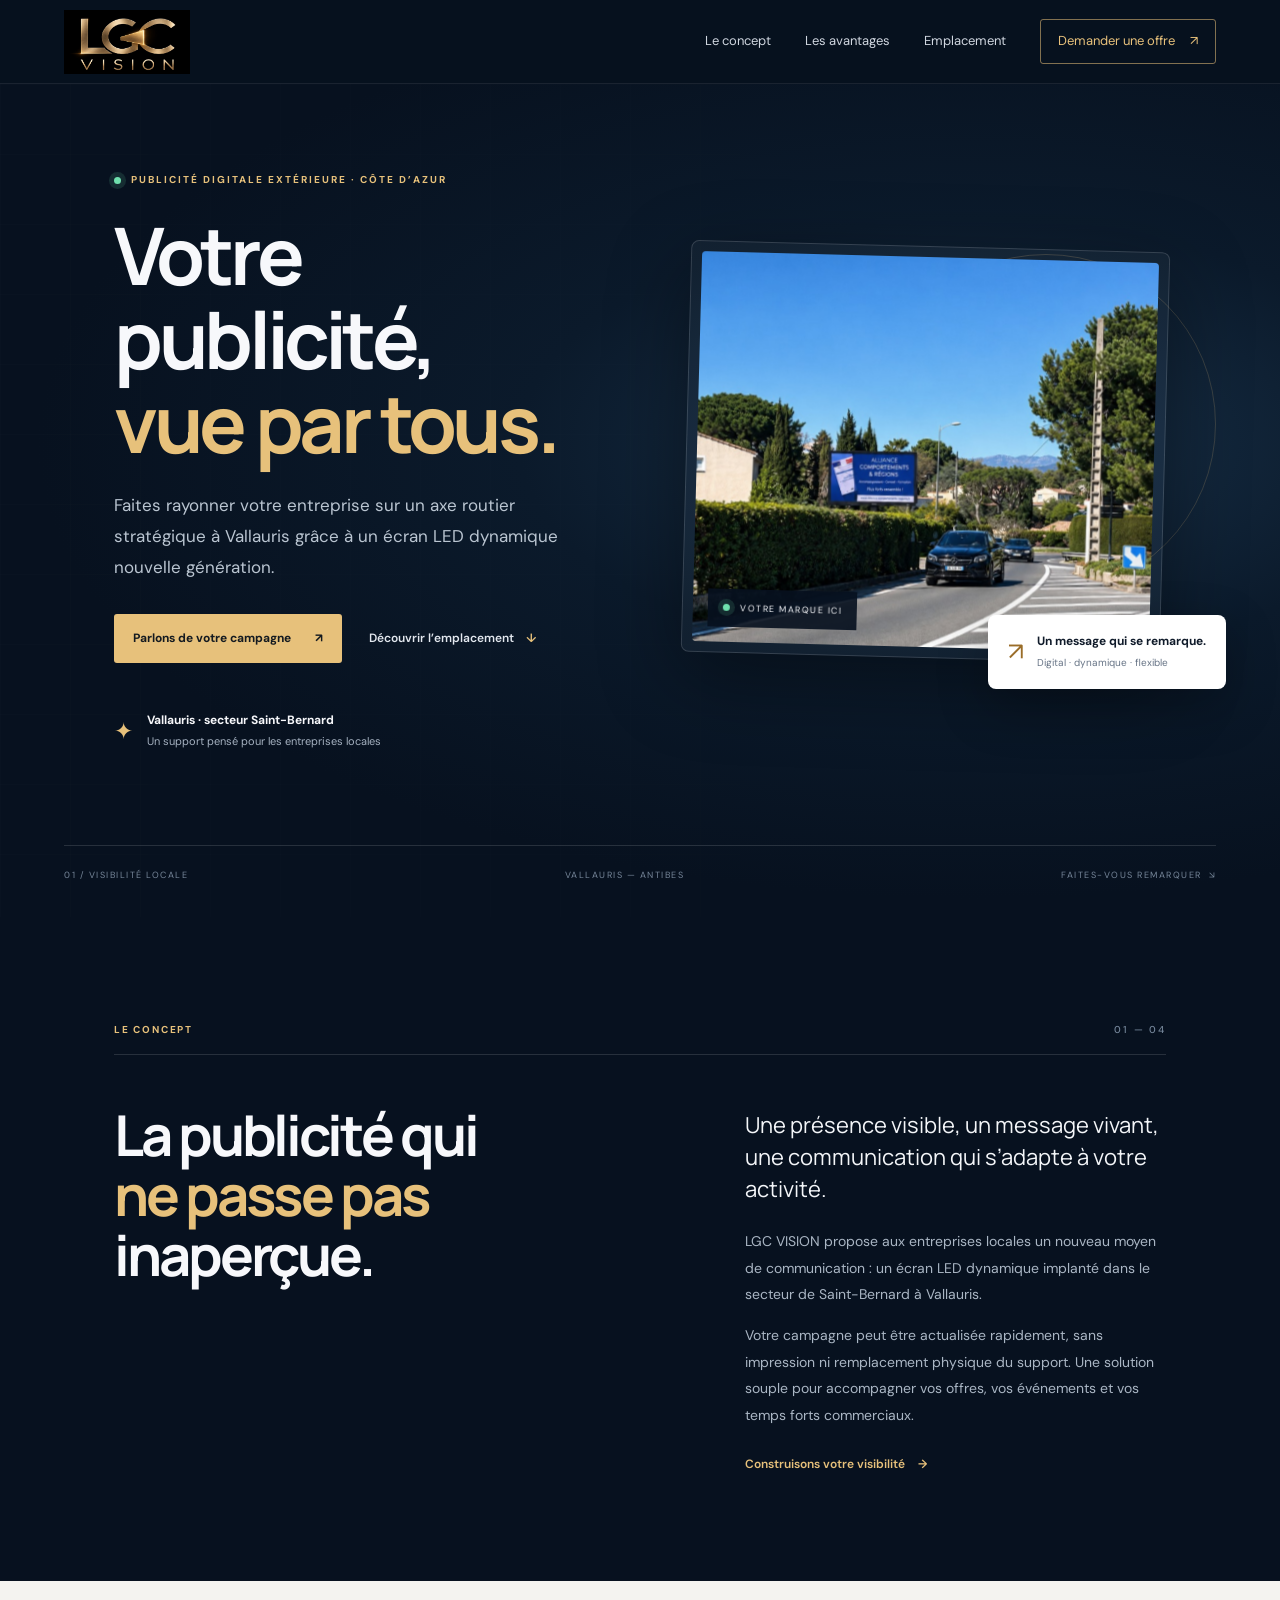
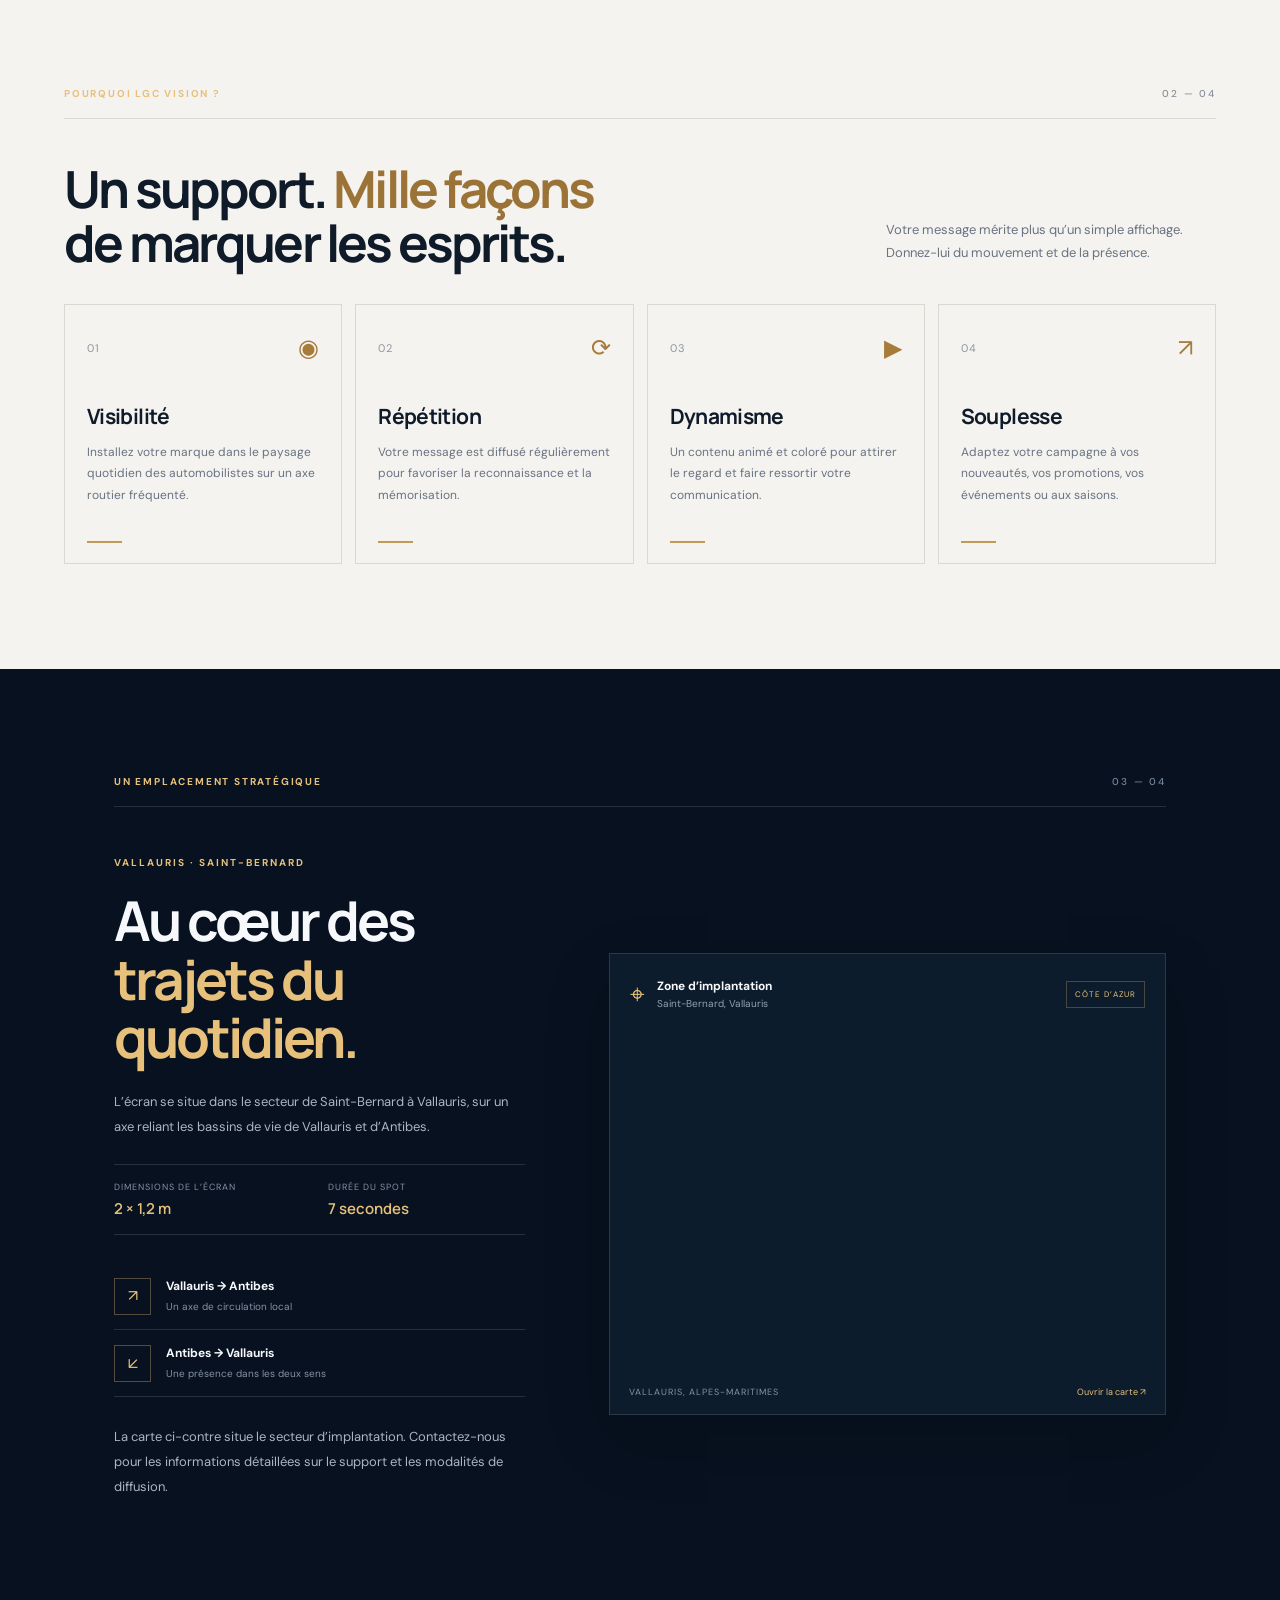
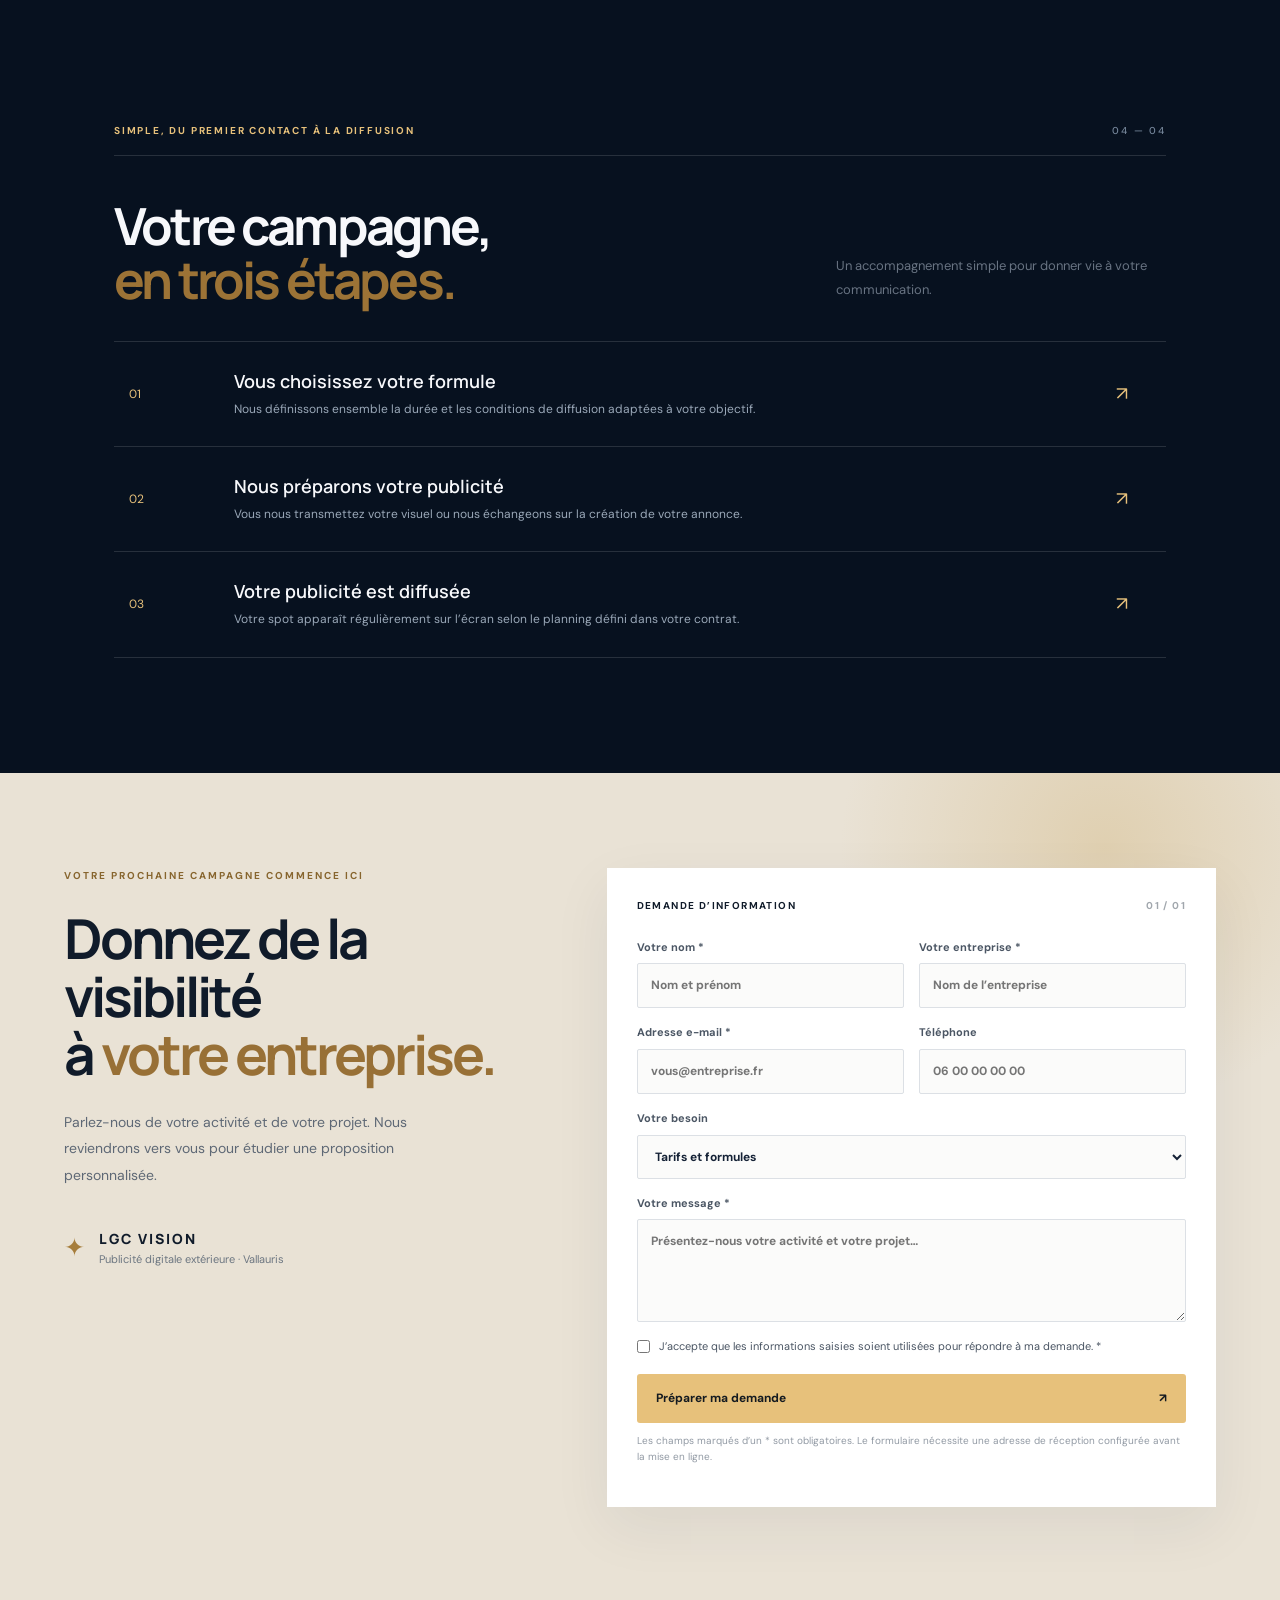
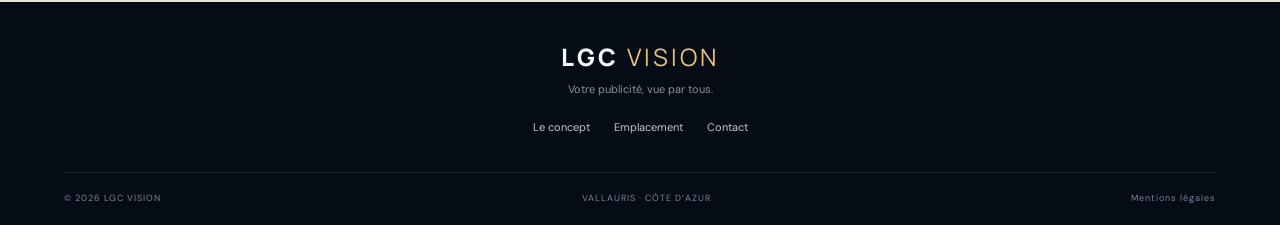
<file: index.html>
<!doctype html>
<html lang="fr">
<head>
  <meta charset="utf-8">
  <meta name="viewport" content="width=device-width, initial-scale=1">
  <meta name="theme-color" content="#07111f">
  <meta name="description" content="LGC VISION propose des espaces publicitaires sur écran LED à Vallauris, secteur Saint-Bernard, pour les entreprises de Vallauris et Antibes.">
  <meta name="robots" content="index, follow">
  <meta name="googlebot" content="index, follow, max-image-preview:large">
  <meta name="author" content="LGC VISION">
  <title>Écran publicitaire LED à Vallauris et Antibes | LGC VISION</title>
  <link rel="canonical" href="https://lgc-vision.fr/">
  <meta property="og:type" content="website">
  <meta property="og:locale" content="fr_FR">
  <meta property="og:site_name" content="LGC VISION">
  <meta property="og:title" content="Écran publicitaire LED à Vallauris et Antibes | LGC VISION">
  <meta property="og:description" content="Gagnez en visibilité sur un écran LED publicitaire à Vallauris, secteur Saint-Bernard, près d’Antibes.">
  <meta property="og:url" content="https://lgc-vision.fr/">
  <meta property="og:image" content="https://lgc-vision.fr/assets/ecran-vallauris.jpg">
  <meta property="og:image:alt" content="Écran publicitaire et axe routier dans le secteur Saint-Bernard à Vallauris">
  <meta name="twitter:card" content="summary_large_image">
  <meta name="twitter:title" content="Écran publicitaire LED à Vallauris et Antibes | LGC VISION">
  <meta name="twitter:description" content="Des espaces publicitaires sur écran LED à Vallauris pour les entreprises locales et du bassin antibois.">
  <meta name="twitter:image" content="https://lgc-vision.fr/assets/ecran-vallauris.jpg">
  <script type="application/ld+json">
  {
    "@context": "https://schema.org",
    "@graph": [
      {
        "@type": "Organization",
        "@id": "https://lgc-vision.fr/#organization",
        "name": "LGC VISION",
        "url": "https://lgc-vision.fr/",
        "logo": "https://lgc-vision.fr/assets/logo-lgc-vision.jpg",
        "description": "Vente d’espaces publicitaires sur écran LED dynamique à Vallauris, secteur Saint-Bernard.",
        "areaServed": [
          { "@type": "City", "name": "Vallauris" },
          { "@type": "City", "name": "Antibes" }
        ]
      },
      {
        "@type": "Service",
        "@id": "https://lgc-vision.fr/#service",
        "name": "Diffusion publicitaire sur écran LED",
        "serviceType": "Affichage publicitaire numérique extérieur",
        "provider": { "@id": "https://lgc-vision.fr/#organization" },
        "areaServed": [
          { "@type": "City", "name": "Vallauris" },
          { "@type": "City", "name": "Antibes" }
        ]
      }
    ]
  }
  </script>
  <link rel="preconnect" href="https://fonts.googleapis.com">
  <link rel="preconnect" href="https://fonts.gstatic.com" crossorigin>
  <link href="https://fonts.googleapis.com/css2?family=DM+Sans:wght@400;500;600;700&family=Manrope:wght@400;500;600;700;800&display=swap" rel="stylesheet">
  <link rel="stylesheet" href="styles.css?v=4">
</head>
<body>
  <header class="site-header">
    <a class="brand" href="#accueil" aria-label="LGC VISION, accueil">
      <img src="assets/logo-lgc-vision.jpg" alt="LGC VISION" class="brand-logo">
    </a>
    <button class="menu-toggle" aria-label="Ouvrir le menu" aria-expanded="false">☰</button>
    <nav class="nav" aria-label="Navigation principale">
      <a href="#concept">Le concept</a><a href="#atouts">Les avantages</a><a href="#emplacement">Emplacement</a><a href="#contact" class="nav-cta">Demander une offre <span>↗</span></a>
    </nav>
  </header>

  <main>
    <section class="hero" id="accueil">
      <div class="hero-grid"></div>
      <div class="hero-content">
        <p class="eyebrow"><span class="pulse"></span> PUBLICITÉ DIGITALE EXTÉRIEURE · CÔTE D’AZUR</p>
        <h1>Votre publicité,<br><span>vue par tous.</span></h1>
        <p class="hero-lead">Faites rayonner votre entreprise sur un axe routier stratégique à Vallauris grâce à un écran LED dynamique nouvelle génération.</p>
        <div class="hero-actions">
          <a class="button button-gold" href="#contact">Parlons de votre campagne <span>↗</span></a>
          <a class="text-link" href="#emplacement">Découvrir l’emplacement <span>↓</span></a>
        </div>
        <div class="hero-proof"><span class="proof-icon">✦</span><span><strong>Vallauris · secteur Saint-Bernard</strong><small>Un support pensé pour les entreprises locales</small></span></div>
      </div>
      <div class="hero-visual">
        <div class="photo-frame"><div class="photo-window" role="button" tabindex="0" aria-haspopup="dialog" aria-controls="imageLightbox" aria-label="Agrandir la photo de l’écran à Vallauris"><img src="assets/ecran-vallauris.jpg" alt="Vue de l’axe routier et de l’environnement de l’écran publicitaire à Vallauris"><img src="assets/ecran-vallauris2.png" alt="" aria-hidden="true" style="opacity:0"></div><div class="photo-label"><span class="live-dot"></span> VOTRE MARQUE ICI</div></div>
        <div class="floating-card"><span class="floating-icon">↗</span><span><strong>Un message qui se remarque.</strong><small>Digital · dynamique · flexible</small></span></div>
        <div class="hero-orbit"></div>
      </div>
      <div class="hero-bottom"><span>01 / VISIBILITÉ LOCALE</span><span>VALLAURIS — ANTIBES</span><span>FAITES-VOUS REMARQUER&nbsp; ↘</span></div>
    </section>

    <dialog class="image-lightbox" id="imageLightbox" aria-labelledby="lightboxCaption">
      <button class="lightbox-close" type="button" aria-label="Fermer la photo"><span aria-hidden="true">×</span></button>
      <img class="lightbox-image" alt="">
      <p class="lightbox-caption" id="lightboxCaption"></p>
    </dialog>

    <section class="intro section" id="concept">
      <div class="section-kicker">LE CONCEPT <span>01 — 04</span></div>
      <div class="intro-layout">
        <h2>La publicité qui<br><span>ne passe pas</span><br>inaperçue.</h2>
        <div class="intro-copy"><p class="large-copy">Une présence visible, un message vivant, une communication qui s’adapte à votre activité.</p><p>LGC VISION propose aux entreprises locales un nouveau moyen de communication : un écran LED dynamique implanté dans le secteur de Saint-Bernard à Vallauris.</p><p>Votre campagne peut être actualisée rapidement, sans impression ni remplacement physique du support. Une solution souple pour accompagner vos offres, vos événements et vos temps forts commerciaux.</p><a class="inline-link" href="#contact">Construisons votre visibilité <span>→</span></a></div>
      </div>
    </section>

    <section class="benefits section" id="atouts">
      <div class="section-kicker">POURQUOI LGC VISION ? <span>02 — 04</span></div>
      <div class="section-heading"><h2>Un support. <span>Mille façons</span><br>de marquer les esprits.</h2><p>Votre message mérite plus qu’un simple affichage. Donnez-lui du mouvement et de la présence.</p></div>
      <div class="benefit-grid">
        <article class="benefit-card"><div class="benefit-top"><span class="number">01</span><span class="benefit-icon">◉</span></div><h3>Visibilité</h3><p>Installez votre marque dans le paysage quotidien des automobilistes sur un axe routier fréquenté.</p><span class="card-line"></span></article>
        <article class="benefit-card"><div class="benefit-top"><span class="number">02</span><span class="benefit-icon">⟳</span></div><h3>Répétition</h3><p>Votre message est diffusé régulièrement pour favoriser la reconnaissance et la mémorisation.</p><span class="card-line"></span></article>
        <article class="benefit-card"><div class="benefit-top"><span class="number">03</span><span class="benefit-icon">▶</span></div><h3>Dynamisme</h3><p>Un contenu animé et coloré pour attirer le regard et faire ressortir votre communication.</p><span class="card-line"></span></article>
        <article class="benefit-card"><div class="benefit-top"><span class="number">04</span><span class="benefit-icon">↗</span></div><h3>Souplesse</h3><p>Adaptez votre campagne à vos nouveautés, vos promotions, vos événements ou aux saisons.</p><span class="card-line"></span></article>
      </div>
    </section>

    <section class="location section" id="emplacement">
      <div class="section-kicker">UN EMPLACEMENT STRATÉGIQUE <span>03 — 04</span></div>
      <div class="location-layout">
        <div class="location-copy"><p class="eyebrow">VALLAURIS · SAINT-BERNARD</p><h2>Au cœur des<br><span>trajets du quotidien.</span></h2><p>L’écran se situe dans le secteur de Saint-Bernard à Vallauris, sur un axe reliant les bassins de vie de Vallauris et d’Antibes.</p><div class="screen-specs" aria-label="Caractéristiques de l’écran"><div><span>DIMENSIONS DE L’ÉCRAN</span><strong>2 × 1,2 m</strong></div><div><span>DURÉE DU SPOT</span><strong>7 secondes</strong></div></div><div class="direction-list"><div><span class="direction-arrow">↗</span><span><strong>Vallauris → Antibes</strong><small>Un axe de circulation local</small></span></div><div><span class="direction-arrow">↙</span><span><strong>Antibes → Vallauris</strong><small>Une présence dans les deux sens</small></span></div></div><p class="map-note">La carte ci-contre situe le secteur d’implantation. Contactez-nous pour les informations détaillées sur le support et les modalités de diffusion.</p></div>
        <div class="map-wrap"><div class="map-top"><span class="map-pin">⌖</span><div><strong>Zone d’implantation</strong><small>Saint-Bernard, Vallauris</small></div><span class="map-tag">CÔTE D’AZUR</span></div><iframe title="Carte du secteur Saint-Bernard à Vallauris" src="https://www.openstreetmap.org/export/embed.html?bbox=7.035%2C43.575%2C7.075%2C43.605&layer=mapnik&marker=43.590%2C7.055" loading="lazy" referrerpolicy="no-referrer-when-downgrade"></iframe><div class="map-bottom"><span>VALLAURIS, ALPES-MARITIMES</span><a href="https://www.openstreetmap.org/?mlat=43.590&mlon=7.055#map=15/43.590/7.055" target="_blank" rel="noopener">Ouvrir la carte ↗</a></div></div>
      </div>
    </section>

    <section class="process section">
      <div class="section-kicker">SIMPLE, DU PREMIER CONTACT À LA DIFFUSION <span>04 — 04</span></div>
      <div class="section-heading"><h2>Votre campagne,<br><span>en trois étapes.</span></h2><p>Un accompagnement simple pour donner vie à votre communication.</p></div>
      <div class="steps">
        <article class="step"><span class="step-number">01</span><div><h3>Vous choisissez votre formule</h3><p>Nous définissons ensemble la durée et les conditions de diffusion adaptées à votre objectif.</p></div><span class="step-arrow">↗</span></article>
        <article class="step"><span class="step-number">02</span><div><h3>Nous préparons votre publicité</h3><p>Vous nous transmettez votre visuel ou nous échangeons sur la création de votre annonce.</p></div><span class="step-arrow">↗</span></article>
        <article class="step"><span class="step-number">03</span><div><h3>Votre publicité est diffusée</h3><p>Votre spot apparaît régulièrement sur l’écran selon le planning défini dans votre contrat.</p></div><span class="step-arrow">↗</span></article>
      </div>
    </section>

    <section class="contact-section" id="contact">
      <div class="contact-glow"></div><div class="contact-layout">
        <div class="contact-copy"><p class="eyebrow">VOTRE PROCHAINE CAMPAGNE COMMENCE ICI</p><h2>Donnez de la visibilité<br>à <span>votre entreprise.</span></h2><p>Parlez-nous de votre activité et de votre projet. Nous reviendrons vers vous pour étudier une proposition personnalisée.</p><div class="contact-mini"><span>✦</span><span><strong>LGC VISION</strong><small>Publicité digitale extérieure · Vallauris</small></span></div></div>
        <form class="contact-form" id="contactForm">
          <div class="form-heading"><span>DEMANDE D’INFORMATION</span><span class="form-step">01 / 01</span></div>
          <div class="form-row"><label>Votre nom *<input name="name" autocomplete="name" required placeholder="Nom et prénom"></label><label>Votre entreprise *<input name="company" autocomplete="organization" required placeholder="Nom de l’entreprise"></label></div>
          <div class="form-row"><label>Adresse e-mail *<input type="email" name="email" autocomplete="email" required placeholder="vous@entreprise.fr"></label><label>Téléphone<input type="tel" name="phone" autocomplete="tel" placeholder="06 00 00 00 00"></label></div>
          <label>Votre besoin<select name="need"><option value="Tarifs et formules">Tarifs et formules</option><option value="Créer une campagne">Créer une campagne</option><option value="Informations sur l’écran">Informations sur l’écran</option><option value="Autre demande">Autre demande</option></select></label>
          <label>Votre message *<textarea name="message" rows="4" required placeholder="Présentez-nous votre activité et votre projet…"></textarea></label>
          <label class="consent"><input type="checkbox" name="consent" required><span>J’accepte que les informations saisies soient utilisées pour répondre à ma demande. *</span></label>
          <button class="button button-gold submit-button" type="submit">Préparer ma demande <span>↗</span></button>
          <p class="form-hint">Les champs marqués d’un * sont obligatoires. Le formulaire nécessite une adresse de réception configurée avant la mise en ligne.</p>
          <div class="form-feedback" id="formFeedback" role="status" aria-live="polite"></div>
        </form>
      </div>
    </section>
  </main>

  <footer class="footer"><a href="#accueil" class="footer-brand">LGC <span>VISION</span></a><p>Votre publicité, vue par tous.</p><div class="footer-links"><a href="#concept">Le concept</a><a href="#emplacement">Emplacement</a><a href="#contact">Contact</a></div><div class="footer-bottom"><span>© <span id="year"></span> LGC VISION</span><span>VALLAURIS · CÔTE D’AZUR</span><a href="mentions-legales.html">Mentions légales</a></div></footer>
  <script src="script.js?v=4"></script>
</body>
</html>
</file>
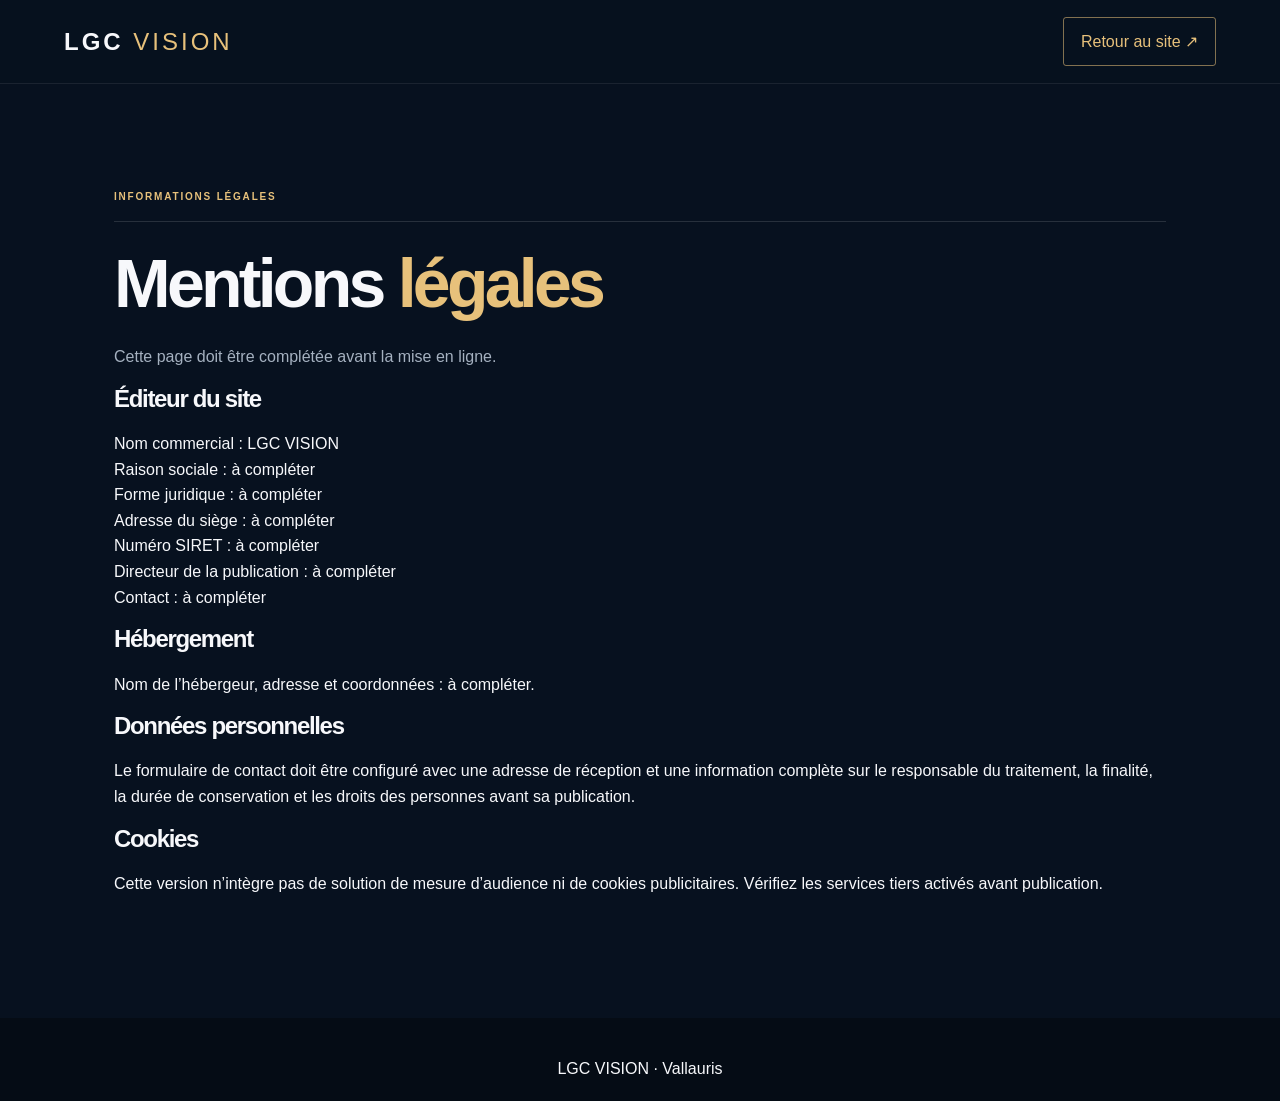
<file: mentions-legales.html>
<!doctype html>
<html lang="fr"><head><meta charset="utf-8"><meta name="viewport" content="width=device-width,initial-scale=1"><meta name="robots" content="noindex"><title>Mentions légales — LGC VISION</title><link rel="stylesheet" href="styles.css"></head>
<body><header class="site-header"><a class="footer-brand" href="index.html">LGC <span>VISION</span></a><a class="nav-cta" href="index.html">Retour au site ↗</a></header><main class="section"><div class="section-kicker">INFORMATIONS LÉGALES</div><h1 style="font-size:clamp(40px,6vw,68px)">Mentions <span style="color:var(--gold)">légales</span></h1><p style="color:var(--muted)">Cette page doit être complétée avant la mise en ligne.</p><h2>Éditeur du site</h2><p>Nom commercial : LGC VISION<br>Raison sociale : à compléter<br>Forme juridique : à compléter<br>Adresse du siège : à compléter<br>Numéro SIRET : à compléter<br>Directeur de la publication : à compléter<br>Contact : à compléter</p><h2>Hébergement</h2><p>Nom de l’hébergeur, adresse et coordonnées : à compléter.</p><h2>Données personnelles</h2><p>Le formulaire de contact doit être configuré avec une adresse de réception et une information complète sur le responsable du traitement, la finalité, la durée de conservation et les droits des personnes avant sa publication.</p><h2>Cookies</h2><p>Cette version n’intègre pas de solution de mesure d’audience ni de cookies publicitaires. Vérifiez les services tiers activés avant publication.</p></main><footer class="footer"><a href="index.html">LGC VISION · Vallauris</a></footer></body></html>
</file>
<file: styles.css>
:root{--navy:#07111f;--navy2:#0b1a2b;--panel:#102238;--gold:#e7c17b;--gold-light:#f4ddb0;--white:#f7f8fb;--muted:#a5b1c0;--ink:#101b2a;--line:rgba(255,255,255,.13);--max:1180px}
*{box-sizing:border-box}html{scroll-behavior:smooth;scroll-padding-top:90px}body{margin:0;background:var(--navy);color:var(--white);font-family:"DM Sans",sans-serif;line-height:1.6}a{color:inherit;text-decoration:none}button,input,textarea,select{font:inherit}.site-header{height:84px;padding:0 max(5vw,24px);display:flex;align-items:center;justify-content:space-between;border-bottom:1px solid rgba(255,255,255,.08);background:rgba(7,17,31,.94);position:sticky;top:0;z-index:20;backdrop-filter:blur(18px)}.brand{display:flex;align-items:center}.brand-logo{width:126px;height:64px;object-fit:cover;object-position:center}.nav{display:flex;align-items:center;gap:34px;font-size:13px;color:#d0d7e0}.nav a:hover,.footer-links a:hover{color:var(--gold)}.nav-cta{border:1px solid rgba(231,193,123,.55);padding:11px 17px;color:var(--gold);border-radius:3px}.nav-cta span{margin-left:12px}.menu-toggle{display:none;background:none;color:white;border:0;font-size:26px}
.hero{min-height:690px;padding:88px max(5vw,24px) 35px;position:relative;overflow:hidden;display:grid;grid-template-columns:1fr .95fr;gap:5vw;align-items:center;max-width:none;background:radial-gradient(ellipse at 76% 43%,#19324a 0%,#0b1a2b 33%,#07111f 68%)}.hero-grid{position:absolute;inset:0;opacity:.18;background-image:linear-gradient(rgba(255,255,255,.05) 1px,transparent 1px),linear-gradient(90deg,rgba(255,255,255,.05) 1px,transparent 1px);background-size:70px 70px;mask-image:linear-gradient(90deg,black,transparent)}.hero-content,.hero-visual{position:relative;z-index:1}.hero-content{max-width:620px;margin-left:max(0px,calc((100vw - var(--max))/2))}.eyebrow{font-size:10px;font-weight:700;letter-spacing:2px;color:var(--gold);display:flex;align-items:center;gap:10px}.pulse,.live-dot{width:7px;height:7px;background:#6fe0ad;border-radius:50%;display:inline-block;box-shadow:0 0 0 5px #6fe0ad22}h1,h2,h3,p{margin-top:0}h1,h2{font-family:Manrope,sans-serif;letter-spacing:-.055em;line-height:1.06}h1{font-size:clamp(48px,6.2vw,83px);font-weight:700;margin:25px 0}h1 span,h2 span{color:var(--gold)}.hero-lead{font-size:17px;color:#bac5d1;max-width:480px;line-height:1.8}.hero-actions{display:flex;align-items:center;gap:27px;flex-wrap:wrap;margin:32px 0 48px}.button{display:inline-flex;align-items:center;justify-content:space-between;gap:24px;padding:15px 19px;border:0;border-radius:3px;font-size:12px;font-weight:700;cursor:pointer;transition:transform .2s,background .2s}.button:hover{transform:translateY(-2px)}.button-gold{background:var(--gold);color:#141a20}.button-gold:hover{background:var(--gold-light)}.text-link,.inline-link{font-size:12px;font-weight:600;color:#e3e8ef}.text-link span{color:var(--gold);margin-left:9px}.hero-proof,.contact-mini{display:flex;align-items:center;gap:14px}.proof-icon{font-size:23px;color:var(--gold)}.hero-proof strong,.hero-proof small,.contact-mini strong,.contact-mini small{display:block}.hero-proof strong{font-size:12px}.hero-proof small,.contact-mini small{font-size:11px;color:var(--muted);margin-top:3px}.hero-visual{padding:15px 4vw 35px 0;max-width:610px}.photo-frame{position:relative;padding:10px;border:1px solid #ffffff25;background:#ffffff08;box-shadow:0 25px 80px #0006;transform:rotate(1.5deg)}.photo-frame img{width:100%;height:390px;display:block;object-fit:cover;object-position:center 52%;filter:saturate(.88)}.photo-label{position:absolute;left:25px;bottom:25px;background:#07111fe8;padding:12px 15px;font-size:9px;letter-spacing:1.5px;display:flex;align-items:center;gap:10px}.floating-card{position:absolute;right:-10px;bottom:4px;background:#fff;color:var(--ink);padding:17px 20px;display:flex;gap:13px;align-items:center;box-shadow:0 18px 50px #0004}.floating-icon{font-size:25px;color:#9a6d29}.floating-card strong,.floating-card small{display:block}.floating-card strong{font-size:12px}.floating-card small{font-size:10px;color:#677486;margin-top:3px}.hero-orbit{position:absolute;z-index:-1;width:340px;height:340px;border:1px solid #e7c17b30;border-radius:50%;top:5%;right:0}.hero-bottom{grid-column:1/-1;display:flex;justify-content:space-between;border-top:1px solid var(--line);padding-top:22px;margin-top:30px;color:#77879a;font-size:9px;letter-spacing:1.5px}
.section{padding:105px max(5vw,24px);max-width:var(--max);margin:auto}.section-kicker{font-size:10px;letter-spacing:1.8px;color:var(--gold);font-weight:700;display:flex;justify-content:space-between;border-bottom:1px solid var(--line);padding-bottom:16px}.section-kicker span{color:#75869a;font-weight:500}.intro-layout{display:grid;grid-template-columns:1fr .8fr;gap:10%;padding-top:50px}.intro h2,.section-heading h2,.location h2,.contact-copy h2{font-size:clamp(38px,4.4vw,58px);margin-bottom:0}.intro-copy{padding-top:5px}.large-copy{font-family:Manrope,sans-serif;font-size:22px;line-height:1.45;color:#f4f6f9}.intro-copy p:not(.large-copy){font-size:14px;color:#aab6c4;line-height:1.9}.inline-link{display:inline-block;color:var(--gold);margin-top:13px}.inline-link span{margin-left:10px}.benefits{max-width:none;background:#f4f3f0;color:var(--ink);padding-left:max(5vw,calc((100vw - var(--max))/2));padding-right:max(5vw,calc((100vw - var(--max))/2))}.benefits .section-kicker{border-color:#d9d9d4}.benefits .section-kicker span{color:#87909a}.section-heading{display:flex;justify-content:space-between;align-items:end;gap:35px;padding:42px 0 35px}.section-heading h2{font-size:clamp(36px,4vw,52px)}.section-heading h2 span{color:#9c7336}.section-heading>p{max-width:330px;color:#687382;font-size:13px;margin:0 0 5px;line-height:1.8}.benefit-grid{display:grid;grid-template-columns:repeat(4,1fr);gap:13px}.benefit-card{min-height:260px;border:1px solid #d9d9d4;padding:24px 22px 20px;display:flex;flex-direction:column;position:relative;transition:background .2s,transform .2s}.benefit-card:hover{background:white;transform:translateY(-4px)}.benefit-top{display:flex;align-items:center;justify-content:space-between}.number{font-size:11px;color:#8e969e;letter-spacing:1px}.benefit-icon{font-size:24px;color:#a77b3a}.benefit-card h3{font:700 21px Manrope,sans-serif;margin:34px 0 12px;letter-spacing:-.03em}.benefit-card p{font-size:12px;color:#687382;line-height:1.8;margin:0 0 24px}.card-line{width:35px;height:2px;background:#c29a58;margin-top:auto}
.location-layout{display:grid;grid-template-columns:.85fr 1.15fr;gap:8%;padding-top:48px;align-items:center}.location-copy .eyebrow{margin-bottom:20px}.location h2{font-size:clamp(38px,4.3vw,55px);margin-bottom:24px}.location-copy>p:not(.eyebrow){font-size:13px;color:#aab6c4;line-height:1.9}.direction-list{margin:28px 0}.direction-list>div{display:flex;gap:15px;align-items:center;padding:14px 0;border-bottom:1px solid var(--line)}.direction-arrow{width:37px;height:37px;border:1px solid #e7c17b55;color:var(--gold);display:grid;place-items:center}.direction-list strong,.direction-list small{display:block}.direction-list strong{font-size:12px}.direction-list small{font-size:10px;color:#8493a5;margin-top:3px}.location-copy .map-note{font-size:11px;color:#8190a1}.map-wrap{background:#0d1c2d;border:1px solid #ffffff20;padding:15px;box-shadow:0 25px 65px #0002}.map-top{display:flex;align-items:center;gap:12px;padding:5px 5px 15px}.map-pin{font-size:26px;color:var(--gold)}.map-top strong,.map-top small{display:block}.map-top strong{font-size:12px}.map-top small{font-size:10px;color:#94a2b1}.map-tag{margin-left:auto;font-size:8px;letter-spacing:1px;color:var(--gold);border:1px solid #e7c17b45;padding:6px 8px}.map-wrap iframe{width:100%;height:340px;border:0;display:block;filter:saturate(.7)}.map-bottom{display:flex;justify-content:space-between;gap:10px;padding:14px 4px 0;font-size:9px;letter-spacing:1px;color:#8493a5}.map-bottom a{color:var(--gold);letter-spacing:0}
.process{padding-bottom:115px}.steps{border-top:1px solid var(--line)}.step{display:grid;grid-template-columns:90px 1fr 35px;gap:15px;align-items:center;padding:27px 15px;border-bottom:1px solid var(--line);transition:background .2s}.step:hover{background:#ffffff06}.step-number{font-size:12px;color:var(--gold)}.step h3{font:600 18px Manrope,sans-serif;margin:0 0 7px}.step p{font-size:12px;color:#9aa8b8;margin:0;max-width:650px}.step-arrow{font-size:19px;color:var(--gold)}
.contact-section{position:relative;overflow:hidden;background:#e9e2d5;color:var(--ink);padding:95px max(5vw,24px)}.contact-glow{position:absolute;width:550px;height:550px;border-radius:50%;right:-100px;top:-200px;background:radial-gradient(circle,#d6bd8c 0%,transparent 68%);opacity:.5}.contact-layout{position:relative;max-width:var(--max);margin:auto;display:grid;grid-template-columns:.85fr 1.15fr;gap:8%;align-items:start}.contact-copy .eyebrow{color:#87652e}.contact-copy h2{font-size:clamp(38px,4.3vw,57px);margin:25px 0}.contact-copy h2 span{color:#987036}.contact-copy>p:not(.eyebrow){font-size:14px;line-height:1.9;color:#5e6875;max-width:390px}.contact-mini{margin-top:40px}.contact-mini>span:first-child{font-size:25px;color:#a67d3b}.contact-mini strong{font:800 14px Manrope,sans-serif;letter-spacing:2px}.contact-mini small{color:#6c7681}.contact-form{background:#fff;padding:30px;box-shadow:0 20px 55px #23304412}.form-heading{display:flex;justify-content:space-between;font-size:10px;letter-spacing:1.4px;font-weight:700;margin-bottom:25px}.form-step{color:#a1a7ad}.form-row{display:grid;grid-template-columns:1fr 1fr;gap:15px}.contact-form label{display:block;font-size:11px;font-weight:700;color:#4b5664;margin-bottom:16px}.contact-form input:not([type=checkbox]),.contact-form textarea,.contact-form select{width:100%;display:block;margin-top:7px;padding:12px 13px;border:1px solid #dce0e5;border-radius:2px;background:#fbfbfa;color:#152236;font-size:12px;outline:none}.contact-form input:focus,.contact-form textarea:focus,.contact-form select:focus{border-color:#b68a46;box-shadow:0 0 0 2px #b68a461c}.contact-form textarea{resize:vertical}.consent{display:flex!important;gap:9px;align-items:flex-start;font-weight:400!important;line-height:1.6}.consent input{margin:2px 0 0;accent-color:#a77b3a}.submit-button{width:100%;margin:2px 0 10px}.form-hint{font-size:10px;color:#929aa4;line-height:1.6;margin:0}.form-feedback{font-size:12px;line-height:1.6;margin-top:12px;color:#775523}.footer{padding:38px max(5vw,24px) 20px;background:#050c15;text-align:center}.footer-brand{font:800 24px Manrope,sans-serif;letter-spacing:3px}.footer-brand span{font-weight:400;color:var(--gold)}.footer>p{font-size:11px;color:#8793a1;margin:8px 0 20px}.footer-links{display:flex;justify-content:center;gap:24px;font-size:11px;color:#c0c8d2}.footer-bottom{max-width:var(--max);margin:35px auto 0;padding-top:18px;border-top:1px solid var(--line);display:flex;justify-content:space-between;gap:15px;font-size:9px;letter-spacing:1px;color:#778596}.footer-bottom a:hover{color:var(--gold)}
@media(max-width:900px){.hero{grid-template-columns:1fr 1fr;gap:25px;padding-top:60px}.hero-content{margin-left:0}.photo-frame img{height:330px}.nav{gap:17px}.nav a{font-size:11px}.intro-layout,.location-layout,.contact-layout{gap:5%}.benefit-card{padding:20px 16px}.benefit-card h3{font-size:18px}.section{padding-top:80px;padding-bottom:80px}}
@media(max-width:680px){.site-header{height:72px;padding:0 20px}.brand-logo{width:110px;height:58px}.menu-toggle{display:block}.nav{display:none;position:absolute;top:71px;left:0;right:0;padding:20px;background:#07111f;border-bottom:1px solid var(--line);flex-direction:column;align-items:stretch;gap:0}.nav.open{display:flex}.nav a{padding:13px 5px;font-size:13px}.nav .nav-cta{margin-top:8px;padding:12px}.hero{display:flex;flex-direction:column;align-items:stretch;padding:58px 22px 24px;gap:25px}.hero-content{max-width:none}.hero h1{font-size:54px;margin:22px 0}.hero-lead{font-size:15px}.hero-actions{align-items:flex-start;flex-direction:column;gap:18px;margin:25px 0 30px}.hero-visual{padding:0 8px 30px;margin:0 auto;width:100%}.photo-frame img{height:290px}.floating-card{right:-4px;bottom:0;padding:13px}.hero-bottom{font-size:8px;gap:10px;line-height:1.6;margin-top:5px}.hero-bottom span:last-child{display:none}.section{padding:70px 22px}.section-kicker{font-size:9px}.intro-layout,.location-layout,.contact-layout{grid-template-columns:1fr;gap:30px;padding-top:35px}.intro h2,.location h2{font-size:43px}.large-copy{font-size:19px}.benefits{padding-left:22px;padding-right:22px}.section-heading{display:block;padding:35px 0 25px}.section-heading h2{font-size:39px;margin-bottom:20px}.section-heading>p{font-size:12px}.benefit-grid{grid-template-columns:1fr 1fr;gap:9px}.benefit-card{min-height:245px;padding:17px 14px}.benefit-card h3{margin-top:28px;font-size:18px}.benefit-card p{font-size:11px}.map-wrap iframe{height:300px}.map-bottom{font-size:8px}.step{grid-template-columns:40px 1fr 20px;gap:10px;padding:22px 4px}.step h3{font-size:15px}.step p{font-size:11px;line-height:1.7}.contact-section{padding:70px 20px}.contact-copy h2{font-size:42px}.contact-form{padding:22px 17px}.form-row{grid-template-columns:1fr;gap:0}.footer-bottom{flex-wrap:wrap;justify-content:center}.footer-links{gap:18px}}
@media(prefers-reduced-motion:reduce){html{scroll-behavior:auto}*,*::before,*::after{transition:none!important}}
.photo-frame{border-radius:8px;overflow:hidden}.photo-frame img{border-radius:4px}.floating-card{border-radius:8px}
@keyframes location-image-zoom{from{transform:scale(1)}to{transform:scale(1.1)}}
.photo-frame img.is-active{animation:location-image-zoom 5s ease-out both}
@media(prefers-reduced-motion:reduce){.photo-frame img.is-active{animation:none!important}}
.photo-window{position:relative;width:100%;height:390px;overflow:hidden;border-radius:4px}
.photo-frame img{position:absolute;inset:0;width:100%;height:100%;display:block;object-fit:cover;object-position:center 52%;filter:saturate(.88)}
.photo-window img:first-child{transform-origin:center center}
.photo-window img:nth-child(2){transform-origin:center top}
@media(max-width:900px){.photo-window{height:330px}}
@media(max-width:680px){.photo-window{height:290px}}
.screen-specs{display:grid;grid-template-columns:1fr 1fr;gap:16px;margin:24px 0;padding:15px 0;border-top:1px solid var(--line);border-bottom:1px solid var(--line)}.screen-specs span,.screen-specs strong{display:block}.screen-specs span{font-size:9px;letter-spacing:1px;color:#8493a5}.screen-specs strong{margin-top:4px;font:600 15px Manrope,sans-serif;color:var(--gold)}
.photo-window{cursor:zoom-in}.photo-window:focus-visible{outline:2px solid var(--gold);outline-offset:5px}
.image-lightbox{position:fixed;inset:0;margin:auto;padding:52px 24px 22px;width:min(100vw,1280px);max-width:none;max-height:100dvh;overflow:visible;border:0;background:transparent;color:var(--white)}
.image-lightbox::backdrop{background:rgba(3,8,14,.88);backdrop-filter:blur(8px)}
.image-lightbox[open]{animation:lightbox-in .4s cubic-bezier(.2,.75,.25,1) both}
.image-lightbox.is-closing{animation:lightbox-out .25s ease both}
.image-lightbox.is-closing::backdrop{opacity:0;transition:opacity .25s ease}
.lightbox-image{display:block;width:100%;max-height:calc(100dvh - 112px);object-fit:contain;border-radius:8px;box-shadow:0 28px 90px #0009}
.lightbox-caption{margin:12px 0 0;text-align:center;font-size:12px;color:#c8d1dc}
.lightbox-close{position:absolute;top:7px;right:16px;z-index:1;width:42px;height:42px;border:1px solid #ffffff55;border-radius:50%;background:#07111fcc;color:white;font-size:28px;line-height:1;cursor:pointer}
.lightbox-close:hover{background:#203148}
@keyframes lightbox-in{from{opacity:0;transform:scale(.94) translateY(12px)}to{opacity:1;transform:scale(1) translateY(0)}}
@keyframes lightbox-out{to{opacity:0;transform:scale(.97) translateY(6px)}}
@media(max-width:680px){.image-lightbox{padding:56px 14px 18px}.lightbox-image{max-height:calc(100dvh - 120px)}}
@media(prefers-reduced-motion:reduce){.image-lightbox[open],.image-lightbox.is-closing{animation:none!important}.image-lightbox.is-closing::backdrop{transition:none}}
.lightbox-open{overflow:hidden}
</file>
